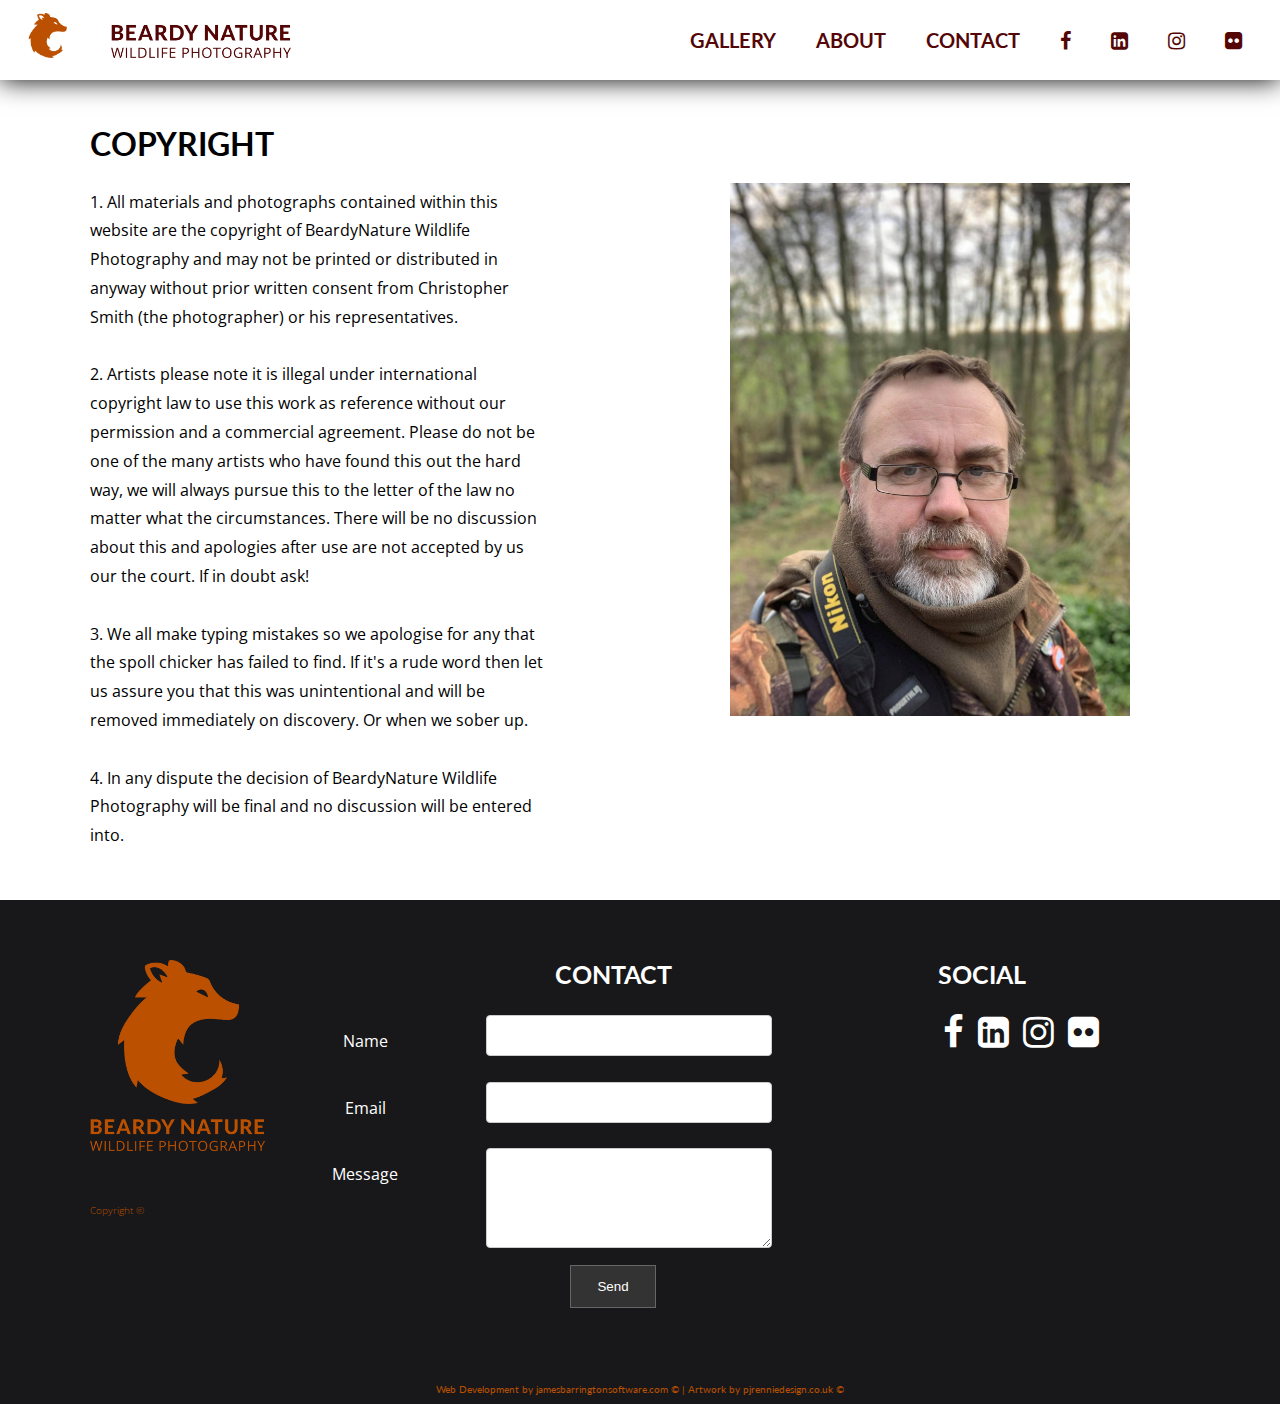
<file: copyright.html>
<!DOCTYPE html>
<html lang="en">
<head>
  <meta charset="UTF-8">
  <meta name="viewport" content="width=device-width, initial-scale=1.0">
  <link rel="stylesheet" href="styles/copyright.css">
  <link rel="stylesheet" href="https://cdnjs.cloudflare.com/ajax/libs/font-awesome/4.7.0/css/font-awesome.min.css">
  <title>Beardy Nature</title>
  <link rel="icon" href="img/logo/Logo6.ico" />
</head>
<body>
  <nav>
    <input type="checkbox" id="check">
    <label for="check" class="checkbtn">
      <i class="fa fa-bars"></i>
    </label>
    <label class="logo">
      <a href="index.html">
        <img src="img/logo/Logo8.png" width="55px">
      </a>
    </label>
      <label class="logo-title">
        <a href="index.html">
          <img href="index.html" src="img/logo/Logo13.png" width="180px">
        </a>
    </label>
    <ul>
      <li><a href="gallery-1.html">Gallery</a></li>
      <li><a href="#about">About</a></li>
      <li><a href="#contact">Contact</a></li>
      <li><a href="https://www.facebook.com/BeardyNature"><i class="fa fa-facebook fa"></i></a></li>
      <li><a href="https://www.linkedin.com/in/chris-smith-126b32120/"><i class="fa fa-linkedin-square fa"></i></a></li>
      <li><a href="https://www.instagram.com/beardynature/?hl=en"><i class="fa fa-instagram fa"></i></a></li>
      <li><a href="https://www.flickr.com/photos/cansmithpics/"><i class="fa fa-flickr fa"></i></a></li>
    </ul>
  </nav>
    <a name="about"></a>
      <div class="two-col">
        <h1 class="aboutheader">Copyright</h1>
        <br>
        <p>1. All materials and photographs contained within this website are the copyright of BeardyNature Wildlife Photography and may not be printed or distributed in anyway without prior written consent from Christopher Smith (the photographer) or his representatives.</p>
        <br>
        <p>2. Artists please note it is illegal under international copyright law to use this work as reference without our permission and a commercial agreement. Please do not be one of the many artists who have found this out the hard way, we will always pursue this to the letter of the law no matter what the circumstances. There will be no discussion about this and apologies after use are not accepted by us our the court. If in doubt ask!</p>
        <br>
        <p>3. We all make typing mistakes so we apologise for any that the spoll chicker has failed to find. If it's a rude word then let us assure you that this was unintentional and will be removed immediately on discovery. Or when we sober up.</p>
        <br>
        <p>4. In any dispute the decision of BeardyNature Wildlife Photography will be final and no discussion will be entered into.
        </p>
      </div>
      <div class="two-col">
        <img class="copyrightpic" src="img/about/chris_photo.jpg">
      </div>
  </section>
  <div class="footer">
    <div class="inner_footer">
      <div class="logo_container">
        <a href="index.html">
        <img src="img/logo/Logo12.png" class="logofooter">
        </a>
        <br>
        <a href="copyright.html">Copyright © </a>
      </div>
      <div class="footer_third2">
        <h1>Contact</h1>
        <div class="form-container">
          <form id="contact-form">
            <input type="hidden" name="contact_number">
              <div class="row">
                <div class="col-25">
                  <label for="name">Name</label>
                </div>
                <div class="col-75">
                  <input type="text" id="name" name="user_name">
                </div>
              </div>
              <div class="row">
                <div class="col-25">
                  <label for="email">Email</label>
                </div>
                <div class="col-75">
                  <input type="email" name="user_email">
                </div>
              </div>
              <div class="row">
                <div class="col-25">
                  <label for="message">Message</label>
                </div>
                <div class="col-75">
                  <textarea id="message" name="message" style="height:100px"></textarea>
                </div>
              </div>
              <div class="rowbutton">
                <input type="submit" value="Send">
              </div>
          </form>
        </div>
      </div>
      <div class="footer_third1">
        <h1>Social</h1>
          <a name="social"></a>
            <li><a href="https://www.facebook.com/BeardyNature"><i class="fa fa-facebook fa-2x"></i></a></li>
            <li><a href="https://www.linkedin.com/in/chris-smith-126b32120/"><i class="fa fa-linkedin-square fa-2x"></i></a></li>
            <li><a href="https://www.instagram.com/beardynature/?hl=en"><i class="fa fa-instagram fa-2x"></i></a></li>
            <li><a href="https://www.flickr.com/photos/cansmithpics/"><i class="fa fa-flickr fa-2x"></i></a></li>
      </div>
    </div>
  </div> 
  <div class="credits">
    Web Development by<a href="https://jimmyb2508.github.io/Portfolio-2.0/"> jamesbarringtonsoftware.com &copy;</a> | Artwork by <a href="http://www.pjrenniedesign.co.uk/">pjrenniedesign.co.uk &copy;</a>
  </div>
</body>
</html>
</file>
<file: styles/copyright.css>
@import url('https://fonts.googleapis.com/css?family=Ubuntu');
@import url('https://fonts.googleapis.com/css2?family=Lato:wght@700&family=Open+Sans&display=swap');

/* Navbar */

*{
  padding: 0;
  margin: 0;
  text-decoration: none;
  list-style: none;
  box-sizing: border-box;
}

nav {
  background: #ffffff;
  height: 80px;
  width: 100%;
  box-shadow: 0 0 25px 0 black;
}

label.logo {
  line-height: 80px;
  padding-left: 20px;
  padding-right: 20px;
  font-weight: bold;
  display: inline-block;
}

label.checkbtn {
  line-height: 55px;
}

nav ul {
  float: right;
  margin-right: 20px;
}

nav ul li {
  display: inline-block;
  line-height: 80px;
  margin: 0 5px;
}

nav ul li a {
  color: #540606;
  font-size: 20px;
  text-transform: uppercase;
  font-family: 'Lato', sans-serif;
  font-weight: bold;
  padding: 7px 13px;
  border-radius: 3px;
  text-transform: uppercase;
}

a.active,a:hover {
  color: #BA5000;
}

.checkbtn {
  font-size: 30px;
  color: #540606;
  float: right;
  line-height: 80px;
  margin-right: 40px;
  cursor: pointer;
  display: none;
}

#check {
  display: none;
}

@media (max-width: 952px){
  label.logo{
    padding-left: 0px;
    padding-right: 0px;
  }

  label.logo-title{
    padding-left: 10px;
    padding-right: 0px;
  }

  nav ul li a {
    font-size: 16px;
  }
}

@media (max-width: 858px){
  .checkbtn {
    display: block;
  }
  ul {
    position: absolute;
    width: 100%;
    height: 100vh;
    background: #ffffff;
    top: 80px;
    left: -100%;
    text-align: center;
    transition: all .5s;
  }
  nav ul li {
    display: block;
    margin: 50px 0;
    line-height: 30px;
  }
  nav ul li a {
    font-size: 20px;
  }

  a:hover,a.active {
    background: none;
    color:#BA5000;
  }
  #check:checked ~ ul {
    left: 0;
  }
}

/* Home Page */

.home-heading {
  position: absolute;
  color: #ffffff;
  font-size: 550%;
  top: 68%;
  width: 100%;
  text-align: center;
  letter-spacing: 8px;
  text-shadow: 0 0 10px #000;
}

.homepage {
  background: url('../img/work/48.jpg');
  background-repeat: no-repeat;
  background-size: cover;
  background-position: calc(100%) calc(100%); 
  height: 100vh; 
}

body, html {
  height: 100%;
  margin: 0;
  line-height: 180%;
  color: black;
}

.heading {
  position: absolute;
  color: #ffffff;
  font-size: 550%;
  top: 38%;
  width: 100%;
  text-transform: uppercase;
  text-align: center;
  font-family: 'Lato', sans-serif;
  letter-spacing: 8px;
  text-shadow: 0 0 10px #000;
}

.heading-sm {
  position: absolute;
  top: 45%;
  width: 100%;
  color: #ffffff;
  font-size: 250%;
  text-transform: uppercase;
  font-family: 'Lato', sans-serif;
  text-align: center;
  letter-spacing: 5px;
  text-shadow: 0 0 10px #000;
}

/* About */

.copyrightpic {
  padding-top: 0px;
  width: 480px;
  height: 100%;
}

.two-col {
  float: left;
  width: 50%;
  padding: 0 7%;
  text-align: left;
  font-family:'Open Sans', sans-serif;
  margin-top: 50px;
  margin-bottom: 50px;
}

.two-col h1 {
  font-family: 'Lato', sans-serif;
  text-transform: uppercase;
}

section {
  overflow: auto;
  padding: 50px;
}

/* */

.dark {
  overflow: auto;
  padding: 45px 25px;
  font-family:'Open Sans', sans-serif;

}

.two-column {
  float: left;
  width: 50%;
  padding: 0 4%;
  text-align: left;
}

/**** Footer BEGINS ****/

.footer {
  width: 100%;
  display: block;
  overflow: hidden;
  padding: 60px 0;
  box-sizing: border-box;
  background-color: #18181a;
}

.inner_footer {
  display: block;
  margin: 0 auto;
  width: 1200px;
  height: 100%;
}

.inner_footer .logo_container {
  width: 18%;
  float: left;
  height: 100%;
  display: block;
}

.inner_footer .logo_container img {
  width: 175px;
  height: auto;
}

.inner_footer .logo_container a {
  font-family:'Open Sans', sans-serif;
  font-size: 10px;
  color: #BA5000;
  display: block;
  font-weight: 200;
  width: 100%;
  padding-bottom: 5px;
}

.inner_footer .logo_container a:hover {
  color: #540606;
}

/* Social */

.inner_footer .footer_third1 {
  width: 230px;
  margin-right: 20px;
  float: left;
  height:100%;
}

.inner_footer .footer_third1 last-child {
  margin-right: 0;
}

.inner_footer .footer_third1 h1 {
  font-family: 'Lato', sans-serif;
  text-transform: uppercase;
  font-size: 25px;
  color:#ffffff;
  display: block;
  width: 100%;
  margin-bottom: 20px;
}

.inner_footer .footer_third1 a {
  font-family:'Open Sans', sans-serif;
  font-size: 18px;
  color: #ffffff;
  display: block;
  font-weight: 200;
  width: 100%;
  padding-bottom: 5px;
}

.inner_footer .footer_third1 li {
  display: inline-block;
  padding: 0 5px;
  font-size: 20px;
  font-family: 'Open Sans', sans-serif;
}

/* Contact */

.inner_footer .footer_third2 {
  width: 650px;
  float: left;
  height:100%;
  text-align: center;
}

.inner_footer .footer_third2 last-child {
  margin-right: 0;
}

.inner_footer .footer_third2 h1 {
  font-family: 'Lato', sans-serif;
  text-transform: uppercase;
  font-size: 25px;
  color:#ffffff;
  display: block;
  width: 100%;
  margin-bottom: 20px;
}

.inner_footer .footer_third2 a {
  font-family:'Open Sans', sans-serif;
  font-size: 18px;
  color: #ffffff;
  display: block;
  font-weight: 200;
  width: 100%;
  padding-bottom: 5px;
}

.inner_footer .footer_third2 li {
  display: inline-block;
  padding: 0 5px;
  font-size: 20px;
  font-family: 'Open Sans', sans-serif;
}

/* Contact Me Form */

input[type=text], input[type=email], textarea{
  width: 100%;
  padding: 12px;
  border: 1px solid #ccc;
  border-radius: 4px;
  box-sizing: border-box;
}

label {
  padding: 12px 20px 20px 12px;
  display: inline-block;
  color: #ffffff;
  font-family: 'Open Sans', sans-serif;
}

input[type=submit] {
  background: #333;
  color: #fff;
  padding: 1em 2em;
  border: 1px solid #666;
  cursor: pointer;
  text-decoration: none;
  margin: 0.5em 0;
}

input[type=submit]:hover {
  background: #eaeaea;
  color: #333;
}

.rowbutton {
 text-align: center;
}

.row:after {
  content: "";
  display: table;
  clear: both;
}

.col-25 {
  float: left;
  width: 25%;
  margin-top: 6px;
}

.col-75 {
  float: left;
  width: 55%;
  margin-top: 6px;
}

.row:after {
  content: "";
  display: table;
  clear: both;
}

/* Media Queries */

/* Contact Me */

input[type=text], input[type=email], textarea{
  width: 80%;
  padding: 12px;
  border: 1px solid #ccc;
  border-radius: 4px;
  box-sizing: border-box;
}

.rowbutton {
  text-align: center;
 }

 .inner_footer .footer_third1 {
  padding-bottom: 20px;
}

@media(max-width: 800px) {
  .footer .inner_footer {
    width: 90%;
  }

  .inner_footer .logo_container,
  .inner_footer .footer_third {
    width: 100%;
    margin-bottom: 45px;
  }
} 

/* PHONE */


@media(max-width: 600px) {
  .footer .inner_footer {
    width: 100%;
  }

  .inner_footer .logo_container,
  .inner_footer .footer_third {
    width: 100%;
    margin-bottom: 30px;
  }

  .inner_footer .footer_third2 {
    width: 400px;
    float: left;
    height:100%;
    text-align: center;
  }

  .inner_footer .footer_third1 {
    width: 400px;
    margin-right: 20px;
    padding-top: 50px;
    text-align: center;
    float: left;
    height:100%;
  }

  .inner_footer .logo_container {
    width: 18%;
    padding-left: 120px;
    float: left;
    height: 100%;
    display: block;
  }
  
  .inner_footer .logo_container img {
    width: 175px;
    height: auto;
  }
}

/* iPad 1024 x 768 */

.inner_footer {
  display: block;
  margin: 0 auto;
  width: 1100px;
  height: 100%;
}

@media only screen and (max-width: 1025px) and (orientation: landscape) {

  .footer {
    width: 100%;
    display: block;
    overflow: hidden;
    padding: 50px 0;
    box-sizing: border-box;
    background-color: #18181a;
  }
  
  .inner_footer {
    display: block;
    margin: 0 auto;
    width: 1100px;
    height: 100%;
  }
  
.inner_footer .logo_container {
  padding-left: 90px;
  width: 30%;
  float: left;
  height: 100%;
  display: block;
  }

  .inner_footer .footer_third1 {
    width: 1300px;
    margin-right: 20px;
    padding-top: 20px;
    text-align: center;
    float: left;
    height:100%;
  }
} 

/* Mobile */
/* Galaxy S9/S9+ 360 x 740 */
/* iPhone 6/7/8 375 x 667 */
/* iPhone 6+/7+/8+ 414 x 736 */
/* iPhone X/XS 375 x 812 */

@media only screen and (max-width: 812px) and (min-width: 360px) and (orientation: landscape) {

  .inner_footer .logo_container {
    padding-left: 20px;
    width: 30%;
    float: left;
    height: 100%;
    display: block;
    }

  .inner_footer .logo_container img {
    width: 100px;
    height: auto;
  }
  
  .inner_footer .footer_third {
    width: calc(25% - 10px);
    margin-right: 40px;
    float: left;
    height:100%;
    padding-left: 20px;
  }
  
  .inner_footer .footer_third: last-child {
    margin-right: 0;
  }

  .inner_footer .footer_third h1 {
    font-family: sans-serif;
    font-size: 18px;
    color:#ffffff;
    display: block;
    width: 100%;
    margin-bottom: 20px;
  }
  
  .inner_footer .footer_third a {
    font-family: sans-serif;
    font-size: 13px;
    color: #ffffff;
    display: block;
    font-weight: 200;
    width: 100%;
    padding-bottom: 5px;
  }

  .inner_footer .footer_third li {
    display: inline-block;
    padding: 0 5px;
    font-size: 13px;;
    font-family: sans-serif;
  }

  .inner_footer .footer_third span {
    color: #ffffff;
    font-family: sans-serif;
    font-size: 13px;
    font-weight: 200;
    display: block;
    width: 100%;
    padding-top: 20px;
  }

  .inner_footer .footer_third1 {
    width: 70px;
    margin-right: 20px;
    float: left;
    height:100%;
  }

  .inner_footer .footer_third2 {
    margin-left: 40px;
  }

  .inner_footer .footer_third1 {
    width: 730px;
    margin-right: 20px;
    padding-top: 20px;
    text-align: center;
    float: left;
    height:100%;
  }

} 

/**** Footer ENDS ****/

/**** Credits BEGIN ****/

.credits {
  background-color: #18181a;
  color: #BA5000;
  font-family: 'Lato', sans-serif;
  font-size: 10px;
  text-align: center;
}

.credits a { 
  color: #BA5000;
}

.credits a:hover {
  color: #540606;
}

/**** Credits END ****/

/**** About Media Queries BEGINS ****/

/* Mobile */
/* Galaxy S9/S9+ 360 x 740 */
/* iPhone 6/7/8 375 x 667 */
/* iPhone 6+/7+/8+ 414 x 736 */
/* iPhone X/XS 375 x 812 */

@media only screen and (max-width: 812px) and (min-width: 360px) {


  .heading {
    font-size: 250%;
  }
  .heading-sm {
    font-size: 180%;
  }
  .two-col {
    width: 100%;
    padding: 0;
    text-align: center;
  }
  .two-column {
    width: 100%;
    padding: 0;
    display: inline-block;
    text-align: center;
  }
  .copyrightpic {
    margin-top: 0px;
    width: 270px;
    height: 100%;
    text-align: center;
    padding-right: 5px;
  }
}


/* iPad 1024 x 768 */

@media only screen and (max-width: 1025px) and (min-width: 900px) and (orientation: landscape) {

  .copyrightpic {
    margin-top: 100px;
    width: 400px;
    height: 100%;
    text-align: center;
  }
}


@media only screen and (max-width: 1025px) and (min-width: 900px) and (orientation: portrait) {
  
  .copyrightpic {
    margin-top: 200px;
    width: 300px;
    height: 100%;
    text-align: center;
  }
}

/* Kindle Fire 1280 x 800 */

@media only screen and (min-width: 1200px) and (max-width: 1300px) and (orientation: landscape) {
  
  .copyrightpic {
    margin-top: 50px;
    width: 400px;
    height: 100%;
    text-align: center;
  }
}

/* About Media Queries ENDS */
</file>
